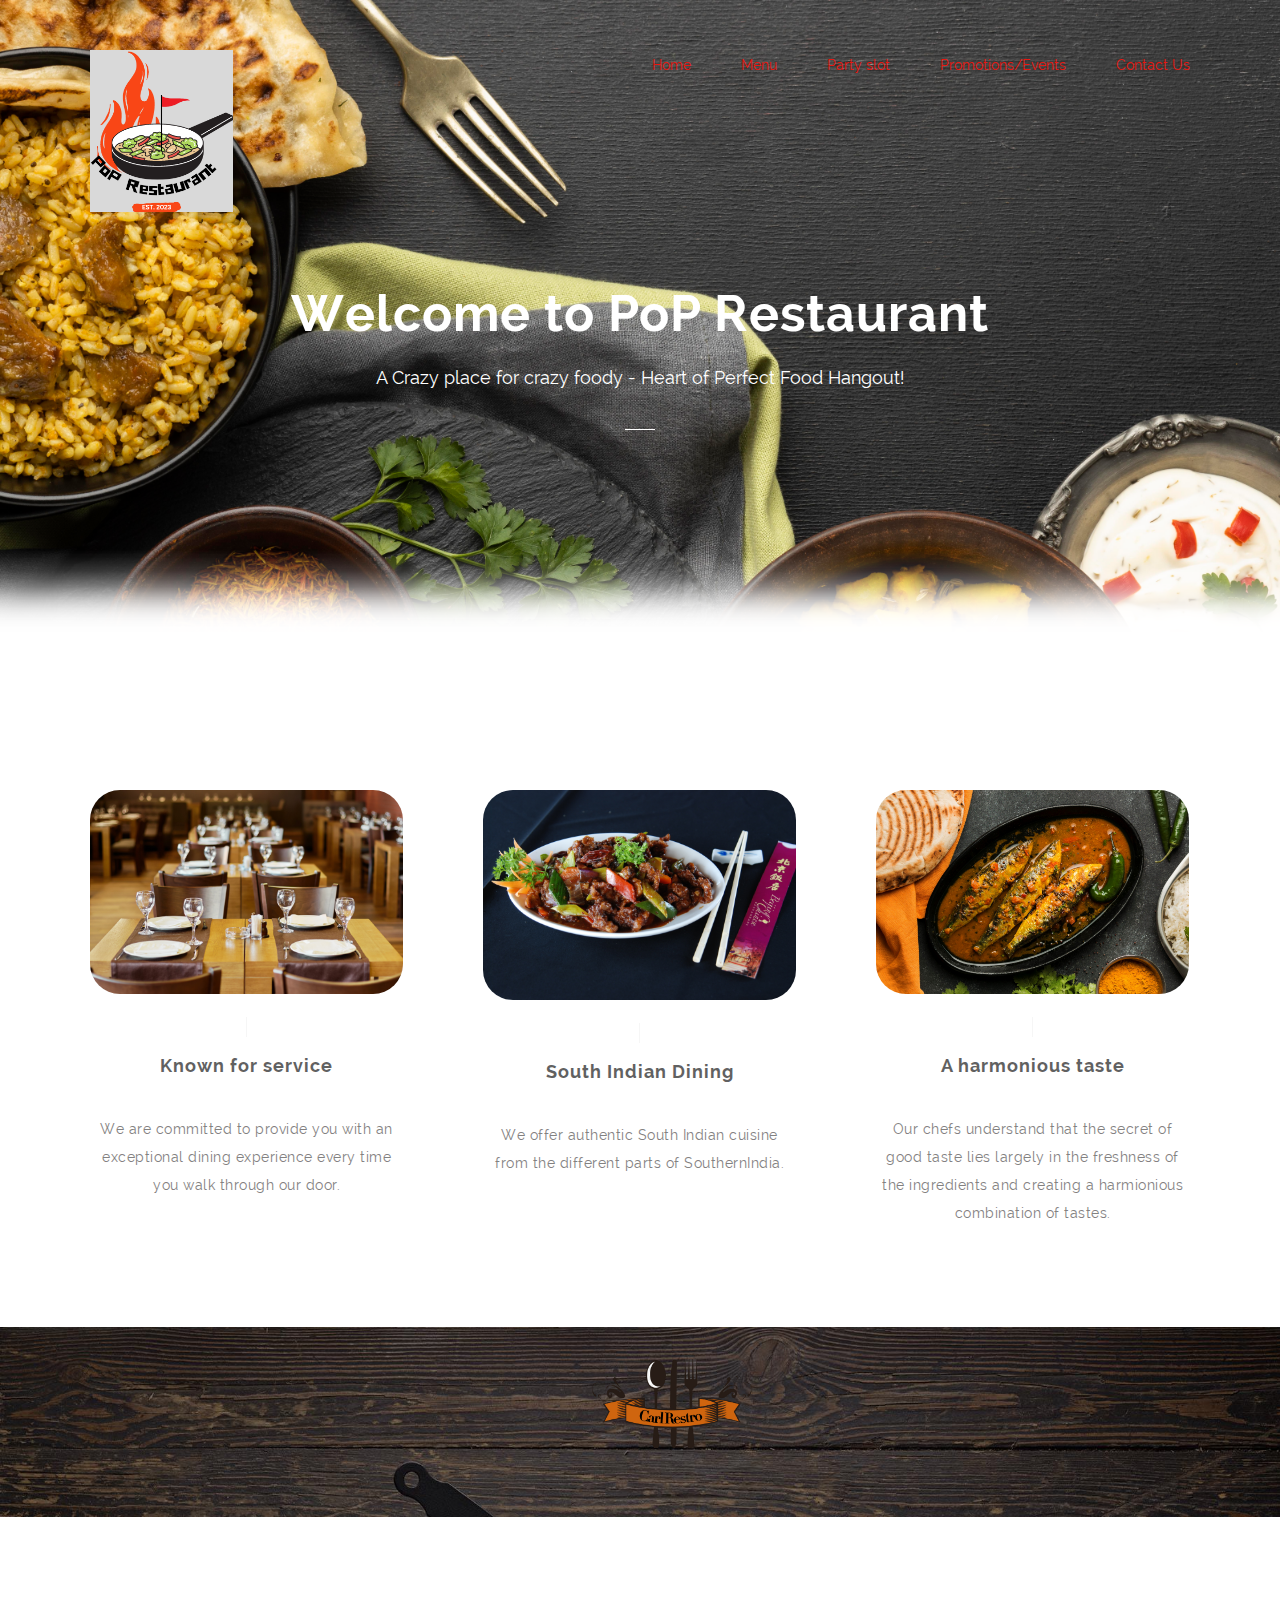
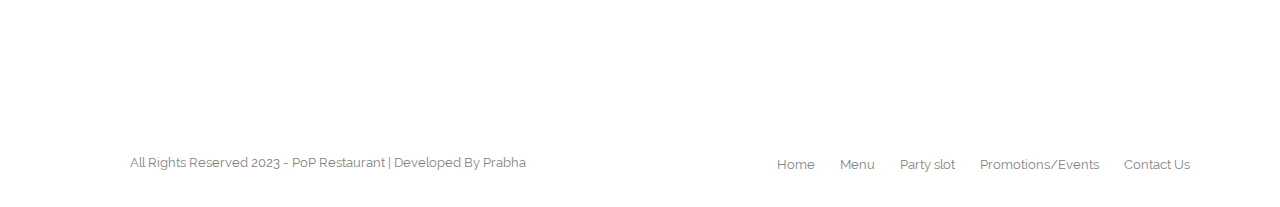
<file: index.html>
<!DOCTYPE html>
<html lang="en">
<head>

	<title>Welcome to PoP Restaurant</title>

	<meta charset="utf-8">
	<meta name="author" content="pixelhint.com">
	<meta name="description" content="HTML5/CSS3 website template"/>

	<link rel="stylesheet" type="text/css" href="css/reset.css">
	<link rel="stylesheet" type="text/css" href="css/fancybox.css">
	<link rel="stylesheet" type="text/css" href="css/animate.css">
	<link rel="stylesheet" type="text/css" href="css/main.css">

</head>

<body>

	<section class="billboard light">
		<header class="wrapper light">

			<a href="#"><img class="logo" src="./img/main_logo.png" alt="Restaurant Logo"/></a>

			<nav>
				<ul>
					<li><a href="#">Home</a></li>
					
					<li><a href="./menu.html">Menu</a></li>
					<li><a href="./Party.html">Party slot</a></li>
					<li><a href="./promotions.html">Promotions/Events</a></li>
					<li><a href="./contact.html">Contact Us</a></li>
				</ul>
			</nav>
		
		</header>

		<div class="caption light animated wow fadeInDown clearfix">
		
			<h1>Welcome to PoP Restaurant</h1>
			<p>A Crazy place for crazy foody - Heart of Perfect Food Hangout!</p>
			<hr>

		</div>
		
		<div class="shadow"></div>
	</section>


	<section class="services wrapper">
		<ul class="clearfix">
			<li class="animated wow fadeInDown">
				
				<img class="icon" src="img/service.jpg" alt=""/>
				<span class="separator"></span>
				<h2>Known for service</h2>
				<p>We are committed to provide you with an exceptional dining experience every time you walk through our door.</p>
			
			</li>
			<li class="animated wow fadeInDown"  data-wow-delay=".2s">
				
				<img class="icon" src="img/food.jpg" alt=""/>
				<span class="separator"></span>
				<h2>South Indian Dining</h2>
				<p>We offer authentic South Indian cuisine from the different parts of SouthernIndia.
			
			</li>
			<li class="animated wow fadeInDown"  data-wow-delay=".4s">
				
				<img class="icon" style="height: auto;" src="img/food_taste.jpg" alt=""/>
				<span class="separator"></span>
				<h2>A harmonious taste</h2>
				<p>Our chefs understand that the secret of good taste lies largely in the freshness of the ingredients and creating a harmionious combination of tastes.</p>
			
			</li>
		</ul>
	</section>


	<section class="highlighter">

		<img class="logo" src="img/logo.png" alt="Restaurant welcomes you" class="animated wow fadeInDown"/>
		<h3 class="animated wow fadeInDown">Come for the food, stay for the atmosphere - our restaurant is a destination you won't want to miss!</h3>
	
	</section>


	<section class="testimonials wrapper">
		<div class="title animated wow fadeIn">
			
			<h2>We have party facility too!</h2>
			<h3>Apart from the mouth watering food we offer private dining rooms with party facility in every room with wide verity of songs selection. (Rooms can adequately accommodate 10 to 45 people)</h3>
			<hr class="separator"/>
		
		</div>
	</section><!--  End testimonials  -->

	<footer>
		<div class="wrapper">
			
			<div class="rights">
			
				<p>All Rights Reserved 2023 - PoP Restaurant | Developed By Prabha</p>
			
			</div>

			<nav>
				<ul>
			
					<li><a href="#">Home</a></li>
					<li><a href="./menu.html">Menu</a></li>
					<li><a href="./Party.html">Party slot</a></li>
					<li><a href="./promotions.html">Promotions/Events</a></li>
					<li><a href="./contact.html">Contact Us</a></li>
			
				</ul>
			</nav>

		</div>		
	</footer><!--  End footer  -->
	
	<script src="https://code.jquery.com/jquery-3.3.1.slim.min.js" integrity="sha384-q8i/X+965DzO0rT7abK41JStQIAqVgRVzpbzo5smXKp4YfRvH+8abtTE1Pi6jizo" crossorigin="anonymous"></script>
	<script src="https://cdnjs.cloudflare.com/ajax/libs/popper.js/1.14.7/umd/popper.min.js" integrity="sha384-UO2eT0CpHqdSJQ6hJty5KVphtPhzWj9WO1clHTMGa3JDZwrnQq4sF86dIHNDz0W1" crossorigin="anonymous"></script>
	<script src="https://stackpath.bootstrapcdn.com/bootstrap/4.3.1/js/bootstrap.min.js" integrity="sha384-JjSmVgyd0p3pXB1rRibZUAYoIIy6OrQ6VrjIEaFf/nJGzIxFDsf4x0xIM+B07jRM" crossorigin="anonymous"></script>
    <script type="text/javascript" src="js/jquery.js"></script>
    <script type="text/javascript" src="js/fancybox.js"></script>
    <script type="text/javascript" src="js/wow.js"></script>
    <script type="text/javascript" src="js/main.js"></script>

</body>

</html>
</file>
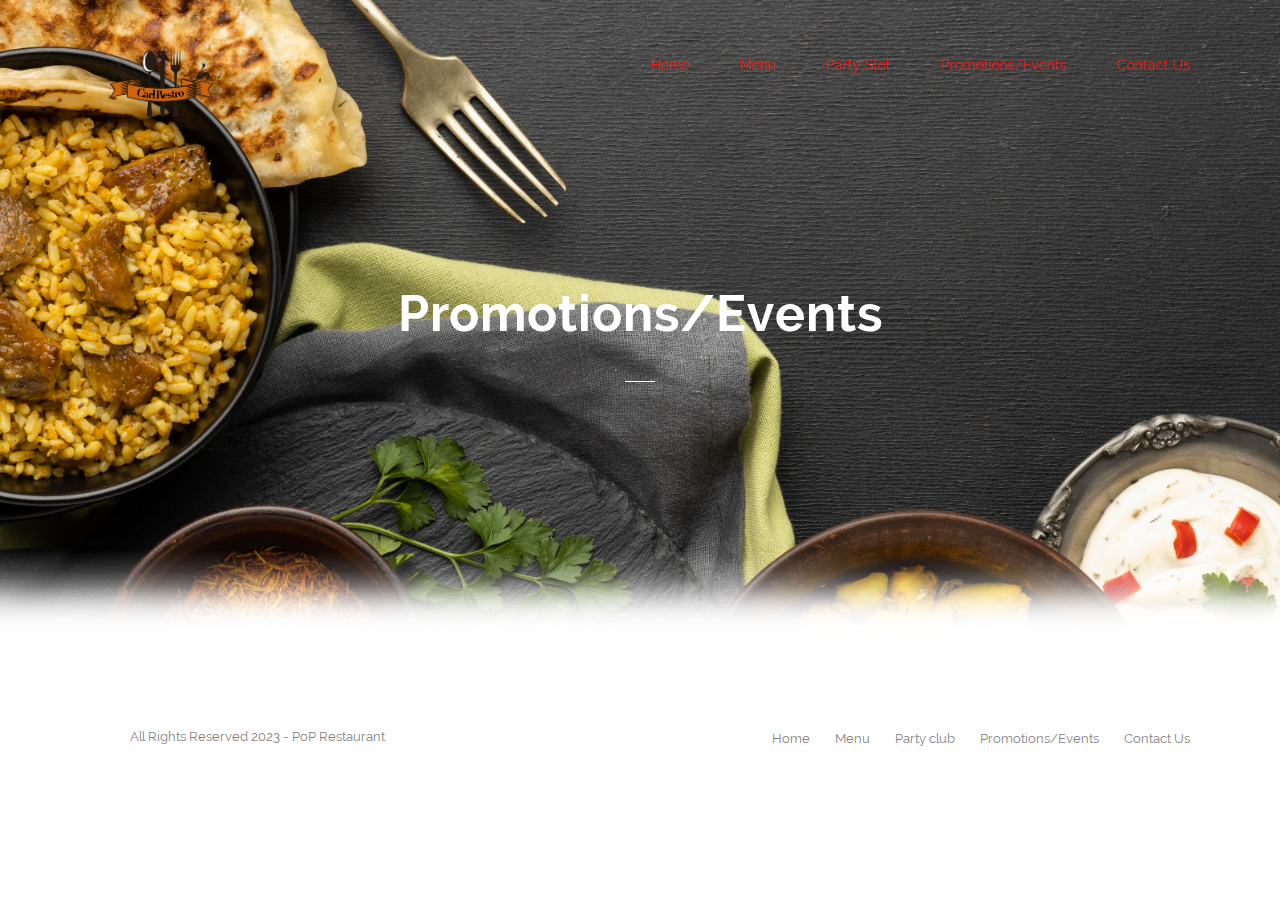
<file: promotions.html>
<!DOCTYPE html>
<html lang="en">

<head>

	<title>Welcome to PoP Restaurant</title>
	
	<meta charset="utf-8">
	<meta name="author" content="pixelhint.com">
	<meta name="description" content="HTML5/CSS3 website template"/>
	
	<link rel="stylesheet" type="text/css" href="css/reset.css">
	<link rel="stylesheet" type="text/css" href="css/fancybox.css">
	<link rel="stylesheet" type="text/css" href="css/animate.css">
	<link rel="stylesheet" type="text/css" href="css/main.css">

    <script type="text/javascript" src="js/jquery.js"></script>
    <script type="text/javascript" src="js/fancybox.js"></script>
    <script type="text/javascript" src="js/wow.js"></script>
    <script type="text/javascript" src="js/main.js"></script>

</head>

<body>

	<section class="billboard light">
		<header class="wrapper light">
			
			<a href="#"><img class="logo" src="./img/logo.png" alt="Logo"/></a>
			
			<nav>
				
				<ul>
					
					<li><a href="#">Home</a></li>
					<li><a href="./menu.html">Menu</a></li>
					<li><a href="./Party.html">Party Slot</a></li>
					<li><a href="./promotions.html">Promotions/Events</a></li>
					<li><a href="./contact.html">Contact Us</a></li>
				
				
				</ul>

			</nav>

		</header>

		<div class="caption light animated wow fadeInDown clearfix">
			
			<h1>Promotions/Events</h1>
			
			<p></p>
			
			<hr>
		
		</div>
		
		<div class="shadow"></div>
	</section><!--  End billboard  -->





	<footer>
		
		<div class="wrapper">
		
			<div class="rights">
		
				<p>All Rights Reserved 2023 - PoP Restaurant</p>
			
			</div>

			<nav>
			
				<ul>
			
					<li><a href="#">Home</a></li>
					<li><a href="./menu.html">Menu</a></li>
					<li><a href="./Party.html">Party club</a></li>
					<li><a href="./promotions.html">Promotions/Events</a></li>
					<li><a href="./contact.html">Contact Us</a></li>
				
				</ul>
			
			</nav>
		
		</div>		
	
	</footer><!--  End footer  -->

</body>

</html>
</file>
<file: css/main.css>
/*

    - fonts
    - general css
    - billboard
    - header
    - services
    - video
    - testimonials
    - blog posts
	- footer

*/



/*  Fonts  */
@font-face {

    font-family: 'raleway-regular';
    src: url('../fonts/raleway-regular.eot');
    src: url('../fonts/raleway-regular.eot?#iefix') format('embedded-opentype'),
         url('../fonts/raleway-regular.woff') format('woff'),
         url('../fonts/raleway-regular.ttf') format('truetype'),
         url('../fonts/raleway-regular.svg#raleway-regular') format('svg');
    font-weight: normal;
    font-style: normal;

}

@font-face {

    font-family: 'raleway-semibold';
    src: url('../fonts/raleway-semibold.eot');
    src: url('../fonts/raleway-semibold.eot?#iefix') format('embedded-opentype'),
         url('../fonts/raleway-semibold.woff') format('woff'),
         url('../fonts/raleway-semibold.ttf') format('truetype'),
         url('../fonts/raleway-semibold.svg#raleway-semibold') format('svg');
    font-weight: normal;
    font-style: normal;

}

@font-face {

    font-family: 'raleway-bold';
    src: url('../fonts/raleway-bold.eot');
    src: url('../fonts/raleway-bold.eot?#iefix') format('embedded-opentype'),
         url('../fonts/raleway-bold.woff') format('woff'),
         url('../fonts/raleway-bold.ttf') format('truetype'),
         url('../fonts/raleway-bold.svg#raleway-bold') format('svg');
    font-weight: normal;
    font-style: normal;

}



/*  General CSS*/
body {

    background: #fff;

}

.wrapper {

    width: 1100px;
    margin: 0 auto;

}

h1, h2, h3, h4, h5 ,h6 {

    color: #626262;
    font-family: "raleway-regular", arial;
    letter-spacing: 1px;

}

h1 { 

    font-size: 2em;
    margin: .67em 0; 

}

h2 { 

    font-size: 1.5em; 
    margin: .75em 0; 

}

h3 { 

    font-size: 1.17em; 
    margin: .83em 0; 

}

h5 { 
    
    font-size: .83em; 
    margin: 1.5em 0; 

}
h6 {

    font-size: .75em; 
    margin: 1.67em 0;

}

h1, h2, h3, h4,h5, h6 { 
    
    font-weight: bolder 

}

.clearfix:before,  .clearfix:after {  
    
    content: " ";  
    display: table;  

}  

.clearfix:after {  
    
    clear: both;  

}  
 
.clearfix {  

    *zoom: 1;  

}


.logo {
    
    width: 15%;

}

.icon {

    border-radius: 30px;

}


/*    Billboard    */
.billboard {

    width: 100%;
    height: 690px;
    position: relative;

}

.billboard.light {

    background: url('../img/Homepage.jpg') no-repeat;   
     background-size: cover;
    -webkit-background-size: cover;
    -moz-background-size: cover;
    -o-background-size: cover;

}

.billboard.dark { 

    background: url('../img/billboard2.jpg') no-repeat;
    background-size: cover;
    -webkit-background-size: cover;
    -moz-background-size: cover;
    -o-background-size: cover;

}


.billboard .shadow {

    position: absolute;
    width: 100%;
    height: 142px;
    bottom: 0;
    left: 0;
    margin-bottom: -1px;
    background: url('../img/shadow.png') repeat-x;

}

.billboard .caption {
    
    margin-top: 130px;
    text-align: center;

}

.billboard .caption.light {

    color: #fff;
}

.billboard .caption.dark {

    color: #5d5d5d;

}

.billboard .caption h1{

    font-family: "raleway-bold";
    font-size: 50px;
    font-weight: bold; 
    margin-bottom: 30px;

}

.billboard .caption.light h1 {
    
    color: #fff;

}

.billboard .caption.dark h1 {
    
    color: #5d5d5d;

}

.billboard .caption p {
    
    font-family: "raleway-regular";
    font-size: 18px;
    margin-bottom: 30px;
}

.billboard .caption.light p {

    color: #fff;

}

.billboard .caption.dark p {
    
    color: #5d5d5d;

}

.billboard .caption hr {

    display: inline-block;
    height: 1px;
    width: 30px;
    border: 0!important;   
    margin: 0;
    padding: 0;

}

.billboard .caption.light hr {
    
    background: #fff;

}

.billboard .caption.dark hr {

    background: #5d5d5d;

}






/*    header    */
header {

    width: 100%;
    height: 125px;

}

header .logo {
    
    float: left;
    margin-top: 50px;
    width:13%;
	
}

header nav {
    
    float: right;
    margin-top: 57px;

}


header nav ul li {
    
    list-style: none;
    display: block;
    float: left;
    margin-left: 50px;

}

header nav ul li a {
    
    text-decoration: none;  
    font-family: "raleway-regular";
    font-size: 14px;
    transition:all .2s linear;
    -webkit-transition:all .2s linear;
    -moz-transition:all .2s linear;
    -o-transition:all .2s linear;

}

header.light nav ul li a {  
    
    color: #e9170f;

}

header.light nav ul li a:hover {
    
    color: #000;
    font-weight: bold;
    font-size: large;

}

header.dark nav ul li a {  
    
    color: #5d5d5d;

}

header.dark nav ul li a:hover {
    
    color: #919191;

}







/*    Services    */
.services ul {
    
    margin-top: 100px;

}

.services ul li {

    list-style: none;
    display: block;
    width: 313px;
    float: left;
    margin-left: 80px;
    text-align: center;

}

.services ul li:first-child {

    margin-left: 0;

}

.services ul li .separator {
    
    display: block;
    width: 1px;
    height: 20px;
    background: #f6f6f6;
    margin: 20px auto;

}

.services ul li h2 {
    
    color: #616161;
    font-family: "raleway-bold";
    font-size: 18px;
    font-weight: bold;
    margin: 0;

}

.services ul li p {
    
    color: #838181;
    font-family: "raleway-regular";
    font-size: 14px;
    line-height: 28px; 
    margin-top: 40px;
    letter-spacing: .5px;

}







/*    Highlighter    */
.highlighter {

    display: block;
    width: 100%;
    padding: 2em;
    text-align: center;
    margin-top: 100px;
    background: url('../img/contact.jpg') no-repeat;    
    background-size: cover;
    -webkit-background-size: cover;
    -moz-background-size: cover;
    -o-background-size: cover;

}



.highlighter h3 {

    color: #fff;
    font-family: "raleway-regular";
    font-size: 14px;
    font-weight: normal!important;
    margin: 20px 0 0 0;

}

.title {
    
    text-align: center;
    overflow: hidden;

}

.title h2 {

    color: #616161;
    font-family: "raleway-bold";
    font-size: 30px;
    font-weight: bold;
    margin: 0 0 20px 0;
    text-transform: uppercase;

}

.title h3 {

    color: #9b9b9b;
    font-family: "raleway-regular";
    font-size: 14px;
    margin: 0 0 20px 0;
    font-weight: normal!important;

}

.title hr.separator {

    display: block;
    width: 40px;
    height: 1px;
    background-color: #ebebeb;
    margin: 0 auto;
    padding: 0;
    border: 0!important;

}







/*    testimonials    */
.testimonials {

    margin-top: 100px;

}

.testimonials ul {

    margin-top: 70px;
    list-style: none;

}

.testimonials ul li {
    
    display: block;
    float: left;
    margin-left: 80px;
    width: 313px;

}

.testimonials ul li:first-child {
    
    margin-left: 0;

}

.testimonials ul li .quotes {
    
    margin-right: 10px;

}

.testimonials ul li p {
    
    color: #838181;
    font-family: "raleway-regular";
    font-size: 16px;
    line-height: 28px;
    letter-spacing: .5px;
    padding-bottom: 30px;
    margin-bottom: 20px;
    border-bottom: 1px solid #ecebeb;
    position: relative;

}

.testimonials ul li p .triangle {

    display: block;
    width: 10px;
    height: 5px;
    background: url('../img/testimonial_triangle.png') no-repeat;
    position: absolute;
    bottom: -5px;
    left: 40px;

}

.testimonials ul li .client {
    
    margin-left: 20px;

}

.testimonials ul li .client img.avatar {

    float: left;
    margin-right: 20px;
    -webkit-border-radius: 100px;
    -moz-border-radius: 100px;
    -o-border-radius: 100px;
    border-radius: 100px;

}

.testimonials ul li .client .client_details {
    
    float: left;

}

.testimonials ul li .client .client_details h4 {
    
    color: #7b7979;
    font-family: "raleway-semibold";
    font-size: 14px;
    font-weight: bold;
    margin: 0 0 10px 0;

}

.testimonials ul li .client .client_details h5 {
    
    color: #7b7979;
    font-family: "raleway-regular";
    font-size: 12px;
    margin: 0;
    font-weight: normal;

}







/*    blog posts    */
.blog_posts {
    
    margin-top: 100px;
    padding: 100px 0;
    background: #fafafa;

}

.blog_posts ul {

    list-style: none;
    margin-top: 70px;

}

.blog_posts ul li {

    display: block;
    width: 230px;
    margin-left: 60px;
    float: left;

}

.blog_posts ul li:first-child {
    
    margin-left: 0;

}

.blog_posts ul li .media .date {
    
    position: absolute;
    top: 0;
    left: 30px;
    width: 40px;
    padding: 10px 0;
    background: rgba(62, 62, 62, .7);
    text-align: center;

}

.blog_posts ul li .media .date span {
    
    display: block;

}

.blog_posts ul li .media .date .day {
    
    color: #fff;
    font-family: "raleway-bold";
    font-size: 18px;
    font-weight: bold;

}

.blog_posts ul li .media .date .month {

    color: #fff;
    font-family: "raleway-regular";
    font-size: 12px;

}

.blog_posts ul li .media {

    width: 230px;
    height: 230px;
    position: relative;

}

.blog_posts ul li h1 {
    
    color: #616161;
    font-family: "raleway-regular";
    font-size: 16px;
    font-weight: normal;
    line-height: 26px;
    margin: 20px 0 0 0;

}







/*    footer    */
footer {

    padding: 35px 0;
    overflow: hidden;

}

footer .footer_logo {
    
    float: left;

}

footer .rights p {

    float: left;
    color: #838181;
    font-family: "raleway-regular";
    font-size: 13px;
    margin: 5px 0 0 40px; 

}

footer .rights p a {

    color: #777;
    font-family: "raleway-semibold";
    font-size: 13px;
    font-weight: bold;
    text-decoration: none;

}

footer nav ul {
    
    float: right;
    overflow: hidden;
    list-style: none;
    margin-top: 5px; 

}

footer nav ul li {

    float: left;
    margin-left: 25px;

}

footer nav ul li a {

    color: #838181;
    font-family: "raleway-regular";
    font-size: 13px;
    text-decoration: none;
    transition:all .2s linear;
    -webkit-transition:all .2s linear;
    -moz-transition:all .2s linear;
    -o-transition:all .2s linear;

}

footer nav ul li a:hover {

    color: #616161;

}
</file>
